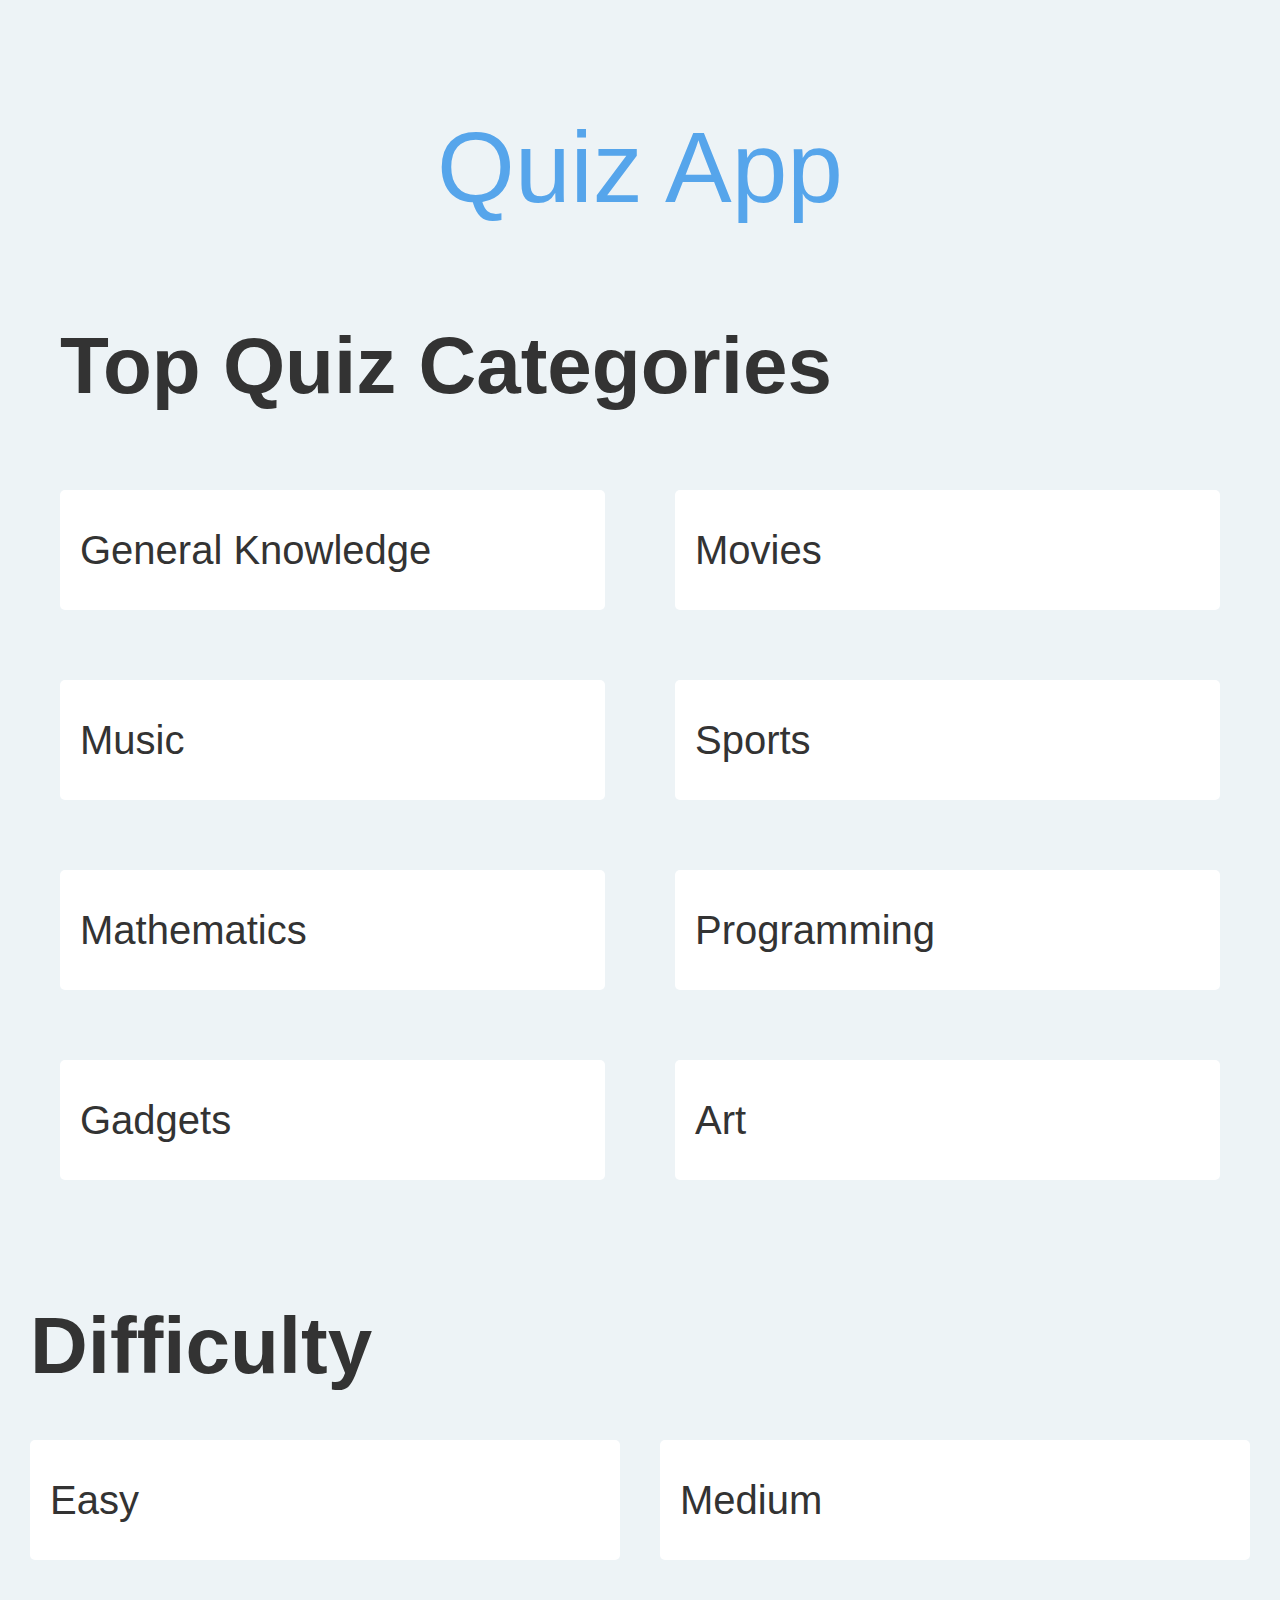
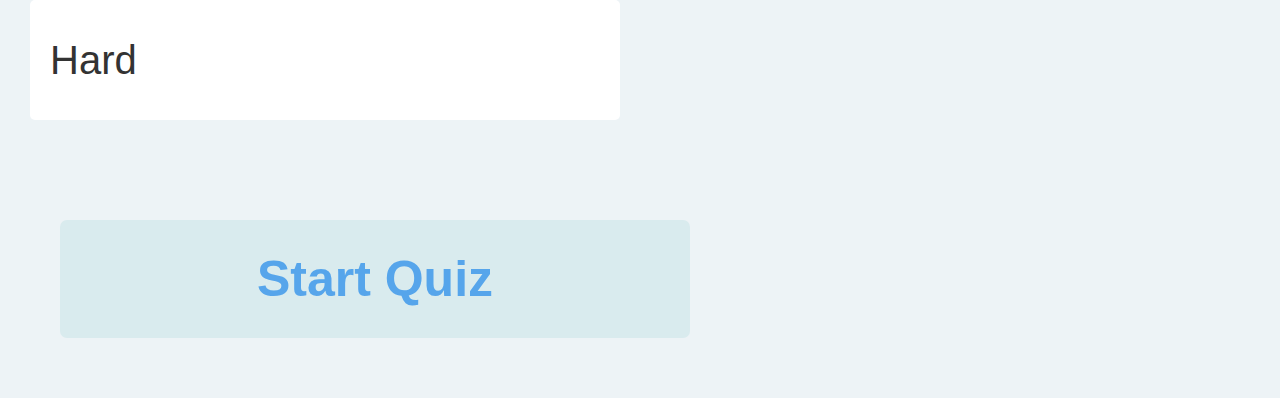
<file: index.html>
<!DOCTYPE html>
<html>
<head>
	<meta charset="utf-8">
	<title>Quiz App</title>
	<link rel="stylesheet" href="https://cdnjs.cloudflare.com/ajax/libs/font-awesome/5.13.0/css/all.min.css" integrity="sha256-h20CPZ0QyXlBuAw7A+KluUYx/3pK+c7lYEpqLTlxjYQ=" crossorigin="anonymous" />
	<link rel="stylesheet" type="text/css" href="app.css">
</head>
<body style="background-color: rgb(237, 243, 246);">
	<div class="container hm-container" id="container">
		<section class="homepage">
			<h1>Quiz App</h1>
			<section class="categories">
				<h2>Top Quiz Categories</h2>
				<article  class="category" data-number="9">
					General Knowledge
				</article>
				<article  class="category" data-number="11">
					Movies <i class="fas fa-film" aria-hidden="true"></i> 
				</article>
				<article  class="category" data-number="12">
					Music <i class="fas fa-music" aria-hidden="true"></i>
				</article>
				<article  class="category" data-number="21">
					Sports <i class="fas fa-running"></i>
				</article>
				<article  class="category" data-number="19">
					Mathematics <i class="fas fa-plus"></i>
				</article>
				<article  class="category" data-number="18">
					Programming <i class="fas fa-laptop-code"></i>
				</article>
				<article  class="category" data-number="30">
					Gadgets <i class="fas fa-headphones"></i>
				</article>
				<article  class="category" data-number=25>
					Art <i class="fas fa-paint-brush"></i>
				</article>
			</section>
			<section class="difficulty">
				<h2>Difficulty</h2>
				<article class="easy">
					<p>Easy</p>
				</article>
				<article class="medium">
					<p>Medium</p>
				</article>
				<article class="hard">
					<p>Hard</p>
				</article>
			</section>
			<div class="controls">
				<!-- <a class="button" href="./leaderboard.html">Leader Board</a> -->
				<a class="button start" href="./game.html">Start Quiz</a>
			</div>
		</section>
	</div>
	<script type="module" src="index.js"></script>
</body>
</html>
</file>
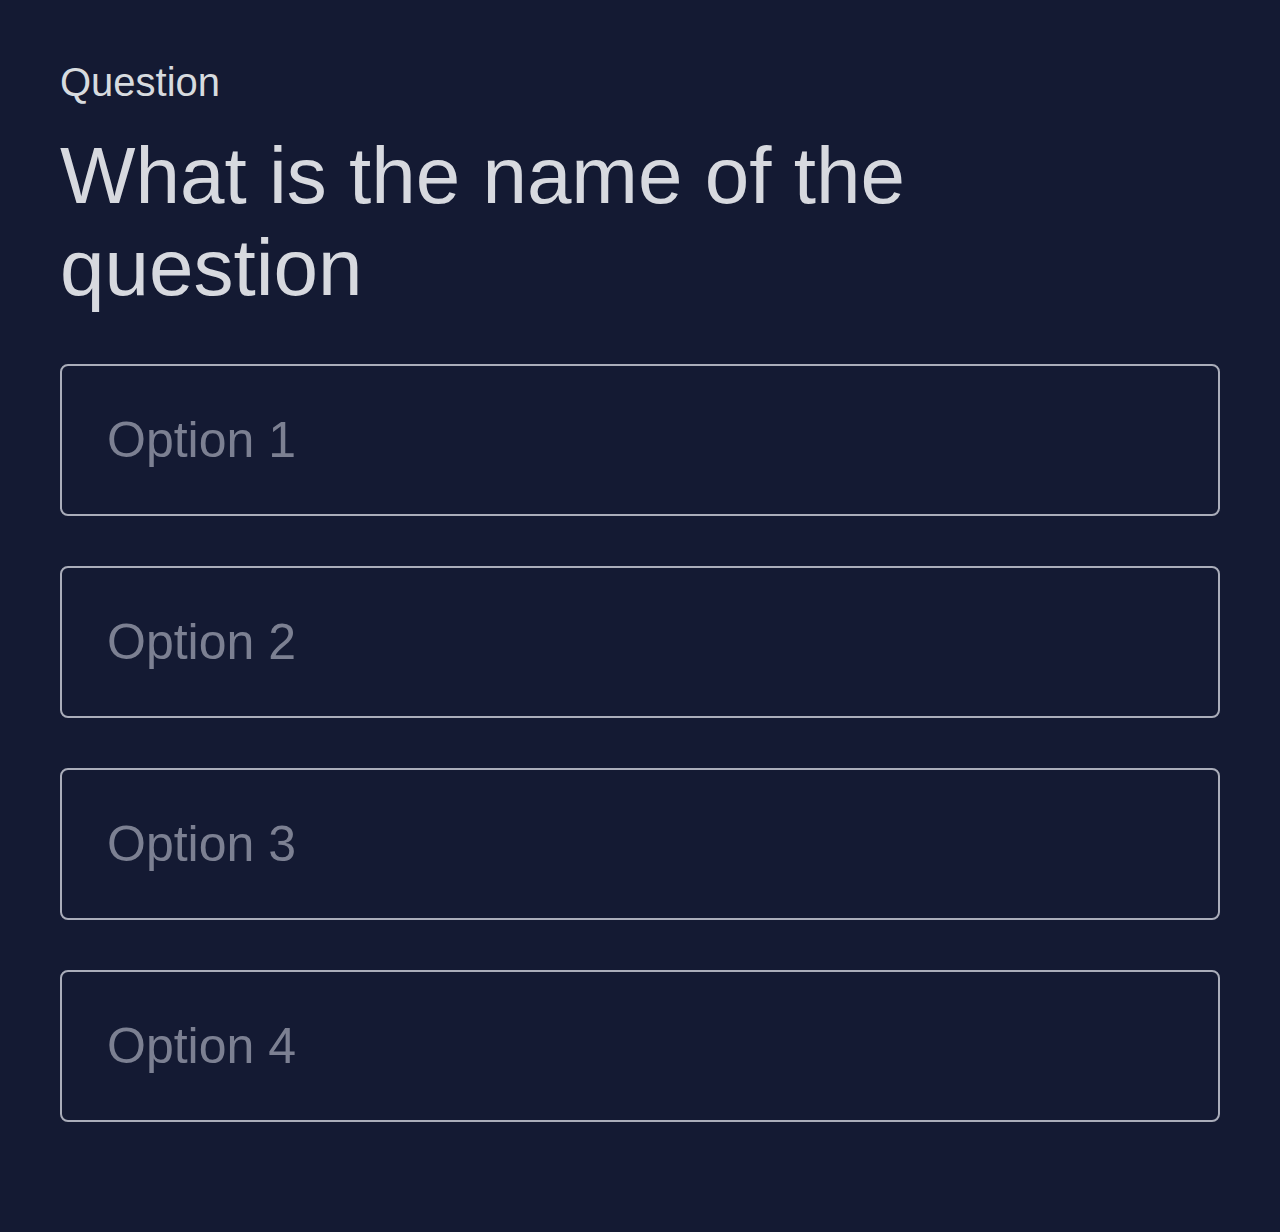
<file: game.html>
<!DOCTYPE html>
<html>
<head>
	<meta charset="utf-8">
	<title>Test Your Knowledge</title>
	<link rel="stylesheet" type="text/css" href="app.css">
	<link rel="stylesheet" type="text/css" href="game.css">

</head>
<body>
	<div class="container">
		<section class="game">
			<div class="scoredisplay">
				<div class="item">
					<div class="question"><h1>Question <span class="questionCounter"></span></h1></div>
				</div>
				<!-- <div class="item">
					<p>Score</p>
					<h1 class="text score">0</h1>
				</div> -->
				<div class="item">
					<div class="question-progress-bar"></div>
				</div>
			</div>
			<article class="current-question">
				<h1 id="question">What is the name of the question</h1>
				<article class="option-container">
					<p class="option-text" data-number="1">Option 1</p>
				</article>
				<article class="option-container">
					<p class="option-text" data-number="2">Option 2<p>
				</article>
				<article class="option-container">
					<p class="option-text" data-number="3">Option 3</p>
				</article>
				<article class="option-container">
					<p class="option-text" data-number="4">Option 4</p>
				</article>
			</article>
		</section>
	</div>
	<script type="module" src="app.js"></script>
</body>
</html>
</file>
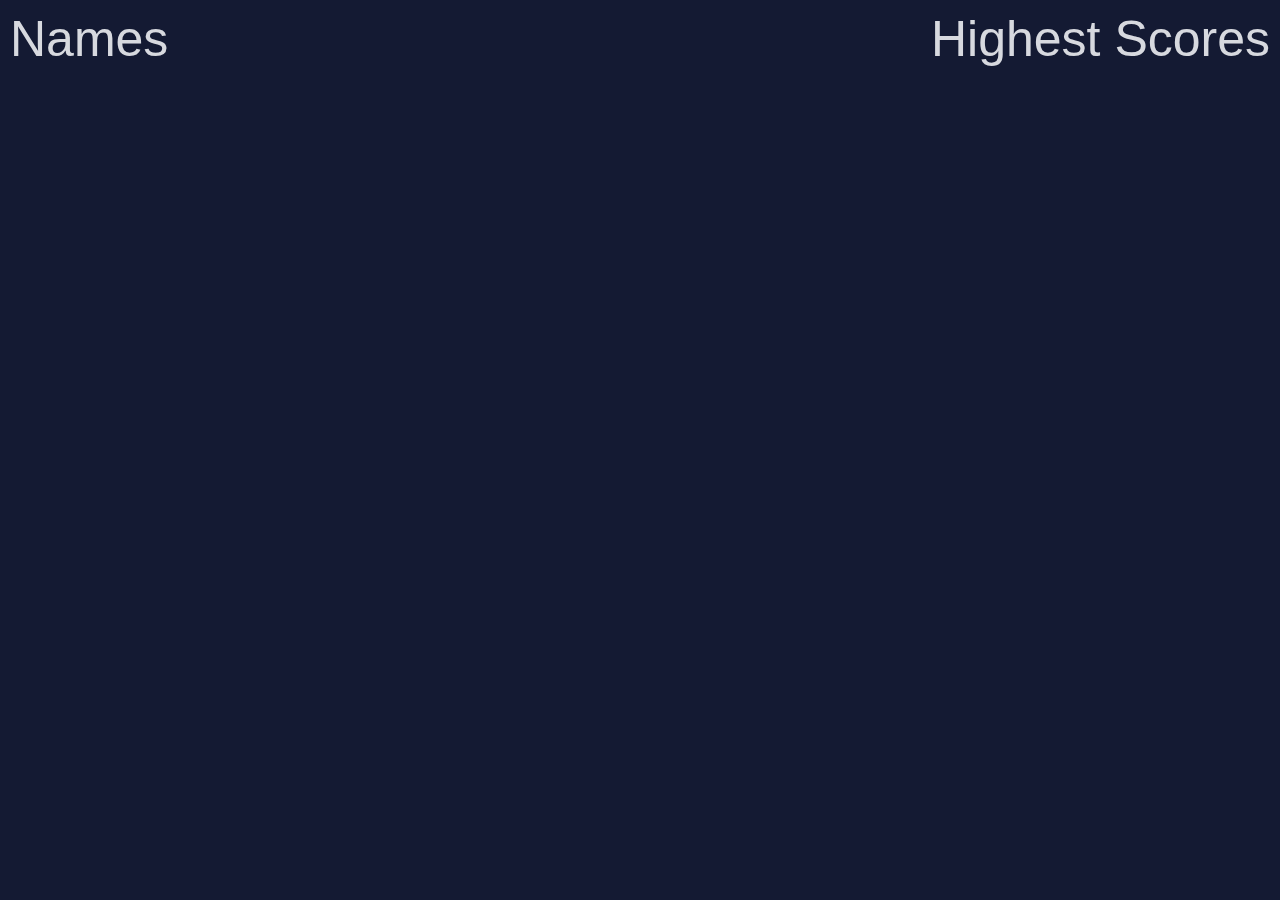
<file: leaderboard.html>
<!DOCTYPE html>
<html>
<head>
	<meta charset="utf-8">
	<title>Leaderboard</title>
	<link rel="stylesheet" type="text/css" href="app.css">
</head>
<body>
	<section class="container">
		<div class="leaderboard">
			<div class="names">
				<h1>Names</h1>
			</div>
			<div class="scores">
				<h1>Highest Scores</h1>
			</div>
		</div>
	</section>
	<script type="module" src="leaderboard.js"></script>
</body>
</html>
</file>
<file: app.css>
:root {
	background-color: background-color: rgb(20, 26, 51);
	font-size: 62.5%;
}

* {
	box-sizing: border-box;
	font-family: Arial, Helvetica, san-serif;
	margin: 0;
	padding: 0;
	color: #333;
}

body {
	background-color: rgb(20, 26, 51);
	height: 100vh;
}

h1 {
	color: #56a5eb;
	font-size: 5rem;
	margin-bottom: 2.5rem;
	font-weight: normal;
}

.container {
	width: 100%;
	display: flex;
	justify-content: center;
	align-items: center;
	margin: 0 auto;
	padding: 1rem;
	font-size: 5rem;
}

.container > * {
	width: 100%;
}

.homepage {
	display: flex;
	flex-direction: column;
	justify-content: center;
	align-items: center;
}

.homepage h1 {
	margin-top: 10rem;
	font-size: 10rem;
}

.categories {
	width: 100%;
	display: grid;
	grid-gap: 7rem;
	grid-template-columns: 1fr 1fr;
	grid-template-rows: 120px 120px 120px 120px 120px;
	font-size: 7rem;
	padding: 5rem;
}

.categories h2, .difficulty h2{
	margin: 2rem 0 0 0;
	grid-column: 1/-1;
	font-size: 8rem;
}

.category, .difficulty article {
	display: flex;
	flex-direction: row;
	justify-content: space-between;
	align-items: center;
	font-size: 4rem;
	border-radius: 5px;
	background-color: white;
	padding: 2rem;
	transition:  all ease 1.2s;
	text-align: center;
	width: 100%;
}

.category:hover, .difficulty article:hover {
	cursor: pointer;
	transform: scale(1.2);
}

.category p, .difficulty article p {
	margin: 0;
}

.difficulty {
	width: 100%;
	margin: 3rem 0;
	display: grid;
	grid-gap: 4rem;
	grid-template-columns: 1fr 1fr;
	grid-template-rows: 120px 120px 120px;
	font-size: 5rem;
	padding: 2rem;
}

.controls {
	width: 100%;
	display: flex;
	justify-content: space-between;
}

.button {
	font-size: 1.5rem;
	padding: 1rem;
	width: 17rem;
	text-align: center;
	color: #56a5eb;
	text-decoration: none;
	background-color: white;
	border: 0.1rem solid #56a5eb;
	margin-bottom: 1.5rem;
}

.start {
	padding: 3rem;
	width: 50%;
	margin: 5rem;
	font-size: 5rem;
	background-color: rgb(217, 235, 238);
	font-weight: bold;
	border: none;
	border-radius: 7px;
}

.button:hover {
	cursor: pointer;
	box-shadow: 0 0.4rem 1.4rem 0 rgba(86, 185, 235, 0.5);
	transform: translateY(-0.2rem);
	transition: transform 120s;
}

.fa {
	text-align: center;
}

/*The game page*/

.game {
	display: flex;
	grid-template-columns: 1fr 1fr 1fr;
	grid-template-rows: 80px 1fr;
	grid-gap: 20px;
	flex-direction: column;
	justify-content: center;
	align-items: center;
	padding: 2rem;
	grid-column: 1/-1;
	padding: 5rem;
}

.current-question {
	grid-column: 1/-1;
}

.option-container {
	width: 100%;
	border: 0.2rem solid rgba(170, 173, 186);
	border-radius: 8px;
	display: flex;
	padding: 0.5rem;
	margin: 5rem 0;
}

.option-container:hover {
	cursor: pointer;
	box-shadow: 0 0.4rem 1.4rem 0 rgba(86, 185, 235, 0.5);
	transform: translateY(-0.2rem);
	transition: transform 120s;
}

#question {
	color: rgb(215, 217, 223);
	font-size: 8rem;
	margin-bottom: 4rem;
}

/*.question *{
	font-size: 6rem;
}*/

.option-letter {
	padding: 1.5rem 2.5rem;
	background-color: #56a5eb;
	color: white;
}

.option-text {
	width: 100%;
	padding: 4rem;
	color: rgb(124, 128, 146);
	font-size: 5rem;
}

.correct {
	border: 2px solid rgb(12, 162, 7);
}

.incorrect {
	border: 2px solid red;
}

.scoredisplay {
	grid-column: 1/-1;
	grid-row: 1/2;
	display: flex;
	flex-direction: column;    
	width: 100%;
}

/*.question span {
	text-align: center;
	font-size: 2rem;
}*/

.question * {
	font-size: 4rem;
	margin-bottom: 0.5rem;
	font-weight: normal;
	color: #d7dbdf;
}

/*.progress-bar {
	width: 15rem;
	height: 2rem;
	border: 2px solid #56a5eb;
}*/

.question-progress {
	display: inline-block;
	height: 0.3rem;
	background-color: rgb(104, 106, 119);
	margin: 0 2px;

}

/*End Page */

.finish {
	display: flex;
	flex-direction: column;
	justify-content: center;
	align-items: center;
	padding: 3rem;
}

form {
	width: 100%;
	display: flex;
	flex-direction: column;
	align-items: center;
}

input {
	margin-bottom: 1rem;
	width: 18rem;
	padding: 1.3rem;
	font-size: 1.5rem;
	border: none;
	box-shadow: 0 0.1rem 1.4 0 rgba(86, 185, 235, 0.7);
}

input:focus {
	border: border: 2px solid #56a5eb;;
}

.finish h2, .finish .thanks {
	color: rgb(215, 217, 223);
}

 .finish h1 {
	font-size: 3rem;
	margin-top: 2rem;
}

.finish h2 {
	font-size: 3rem;
}

.finish p {
	color: rgb(184, 186, 193);
	font-size: 1.6rem;
}

.finish-controls {
	margin-top: 4rem;
}

.game-btn {
	background-color: rgb(6, 211, 246);
	color: white;
	border-radius: 5px;
	border: none;
	padding: 1rem;
	transition: all ease 1.2s;
	font-weight: bolder;
	width: 14rem;
}

.game-btn:hover {
	transform: scale(1.2);
}

.home-btn {
	background-color: white;
	color: black;
	border-radius: 5px;
	border: none;
	padding: 1rem;
	width: 14rem;
}

.final-comment {
	text-align: center;
	margin-bottom: 2rem;
}

/*The leaderboard page*/

.leaderboard {
	display: flex;
	justify-content: space-between;
	width: 100%;
}

.playerName, .playerScore {
	font-size: 1.5rem;
	text-align: center;
	margin-bottom: 2rem;
	width: 100%;
	font-size: 5rem;
	color: rgb(184, 186, 193);
}

.high-score-member {
	background-color: lightgreen;
	border: 2px solid green;
}

.names h1, .scores h1 {
	color: rgb(215, 217, 223);
}

/*/*Media Queries**/
 @media screen and (max-width: 800px) {
	 
	.container {
		padding: 3rem;
		max-width: 70rem;
	}
	.option-container {
		font-size: 1.5rem;
		margin-bottom: 2.5rem;
	}
	.option-text {
		font-size: 1.7rem;
	}
	#question {
		font-size: 4rem;
	}
	 .categories, .difficulty {
		 grid-template-columns: 1fr 1fr 1fr;
	 }
	  .category, .difficulty article {
		 font-size: 2rem;
	 }
	 .button {
		 width: 20rem
	 }
}
/*@media screen and (max-width: 800px) {
	* {
		font-size: 62.5%;
	}
	.container {
		padding: 2rem;
		max-width: 70rem;
	}
	.option-container {
		padding: 1rem;
		margin: 2rem 0;
	}
	.question  *{
		font-size: 2rem;
	}
		#question {
		font-size: 2rem;
		margin-bottom: 1rem;
	}
		.category, .difficulty article {
		font-size: 4rem;
	}

}
*/
</file>
<file: game.css>
* {
	background-color: rgb(20, 26, 51);
}

.scoreDisplay {
	
	color: rgb(174, 176, 181);
}
</file>
